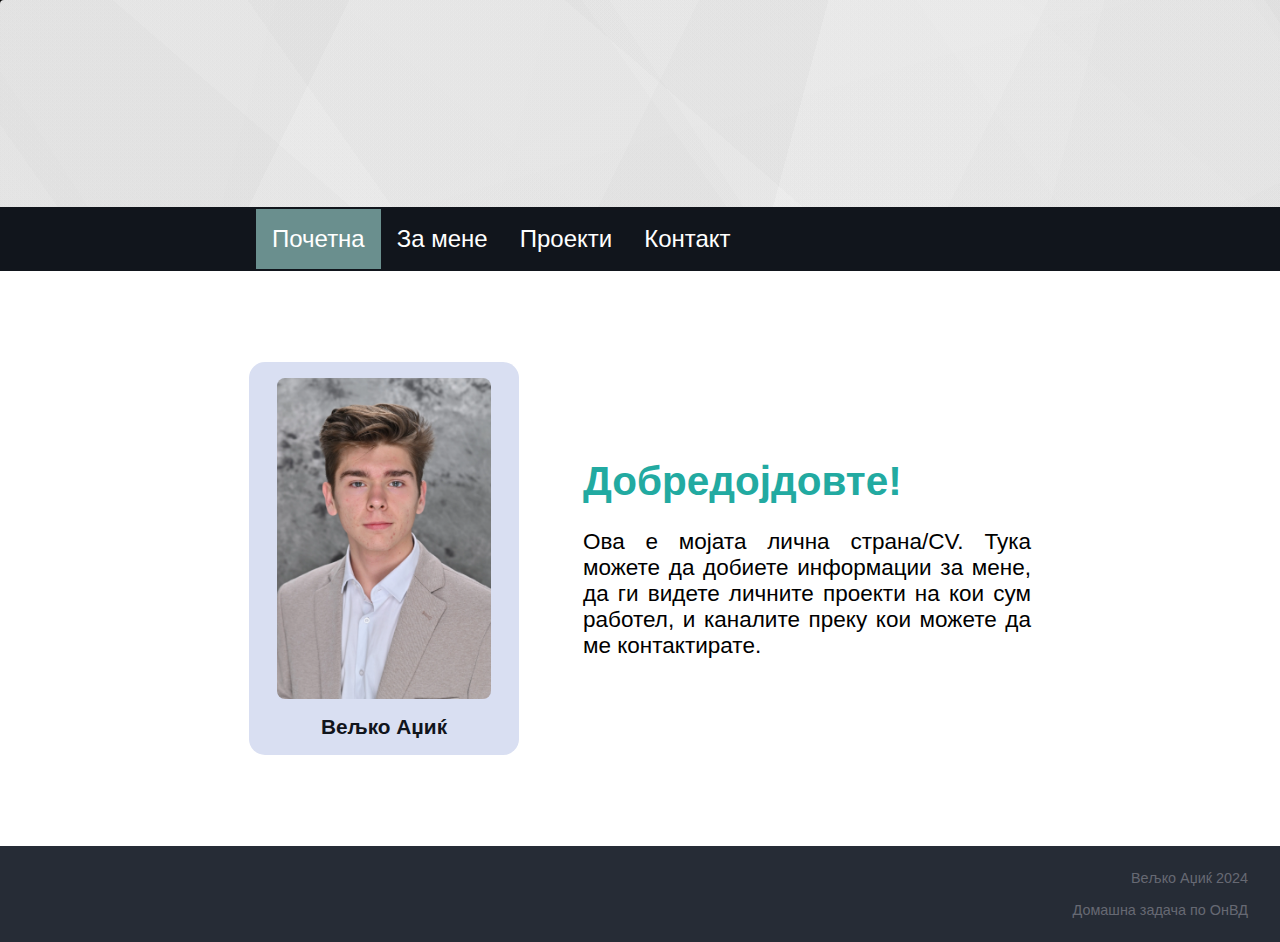
<file: index.html>
<!DOCTYPE html>
<html lang="mk">
<head>
    <meta charset="UTF-8">
    <meta name="viewport" content="width=device-width, initial-scale=1.0">
    <meta name="description" content="Лична страна на Вељко Аџиќ">
    <meta name="author" content="Вељко Аџиќ">
    <meta name="keywords" content="Veljko Adzic, Вељко Аџиќ">
    <title>Redirect</title>
</head>
<body>
    <script>
        window.location.replace("./main.html");
    </script>

    <!-- This is only for redirecting for github pages -->
</body>
</html>
</file>
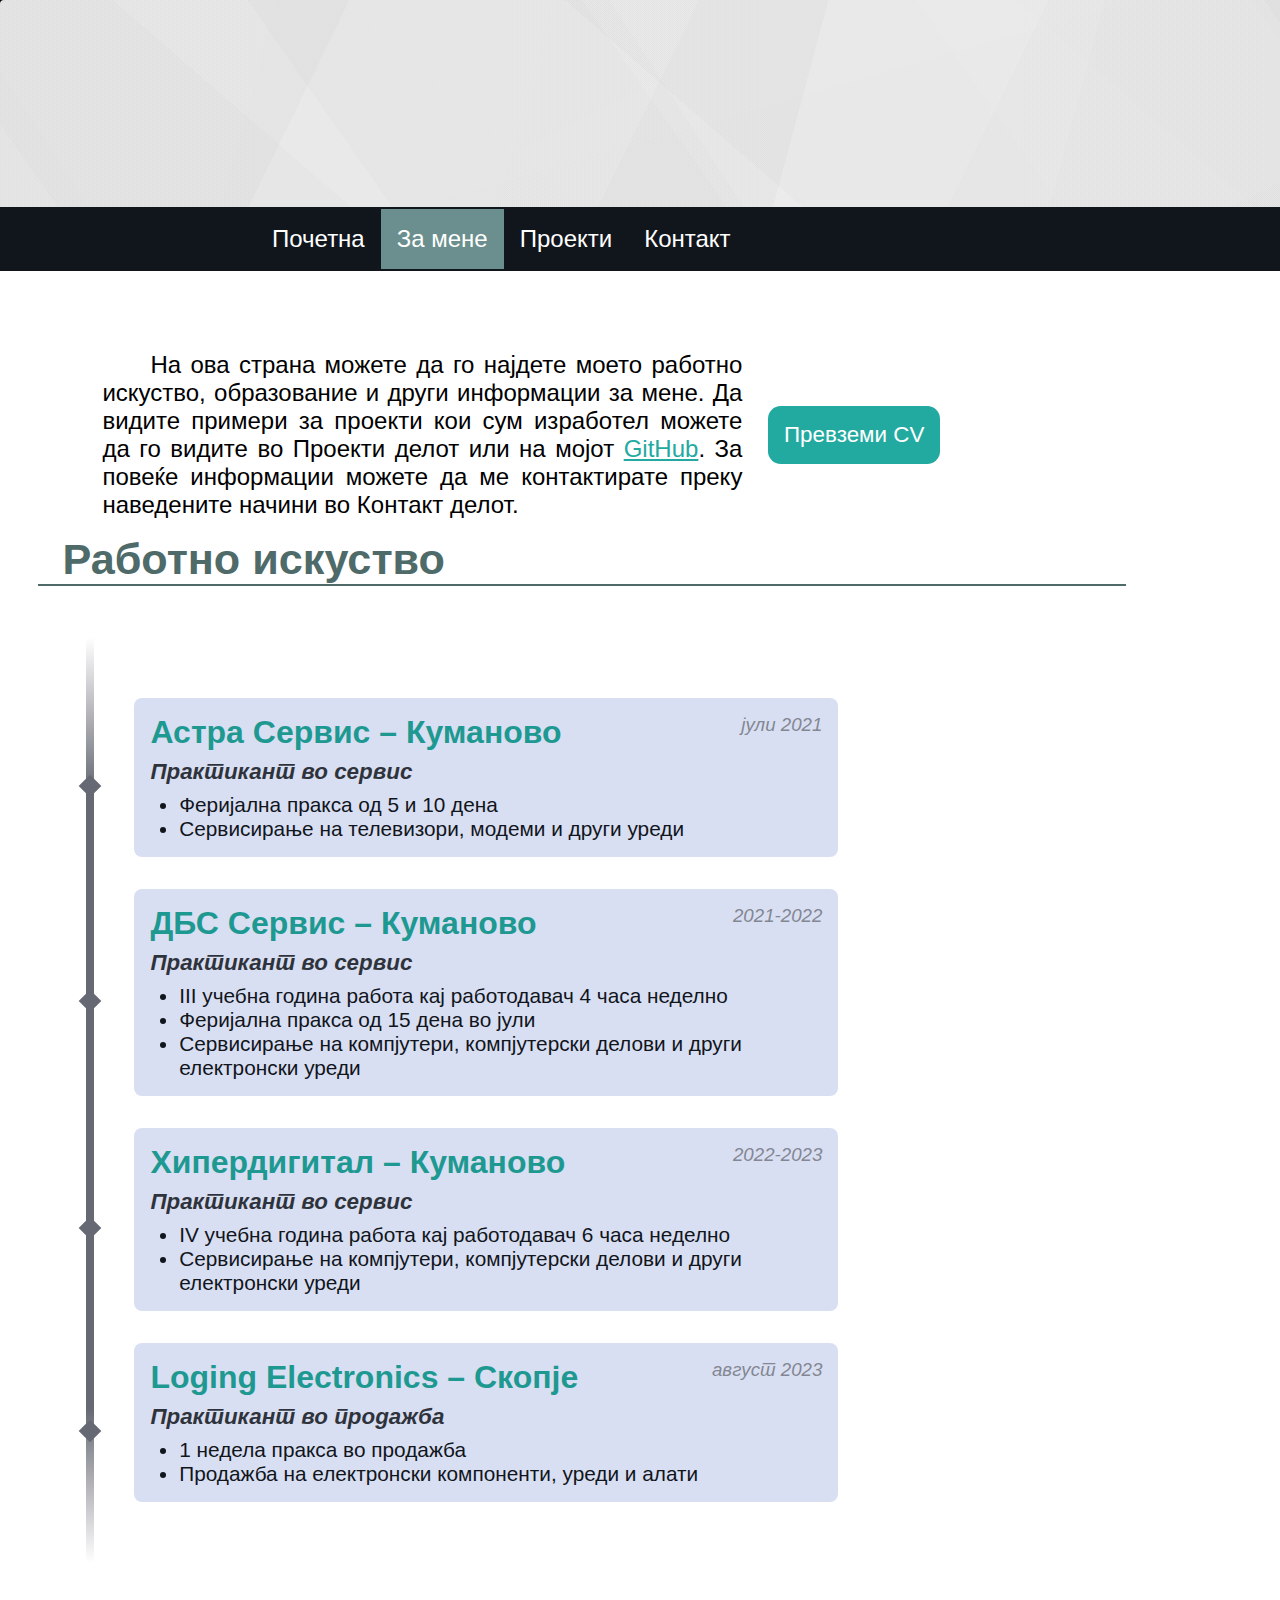
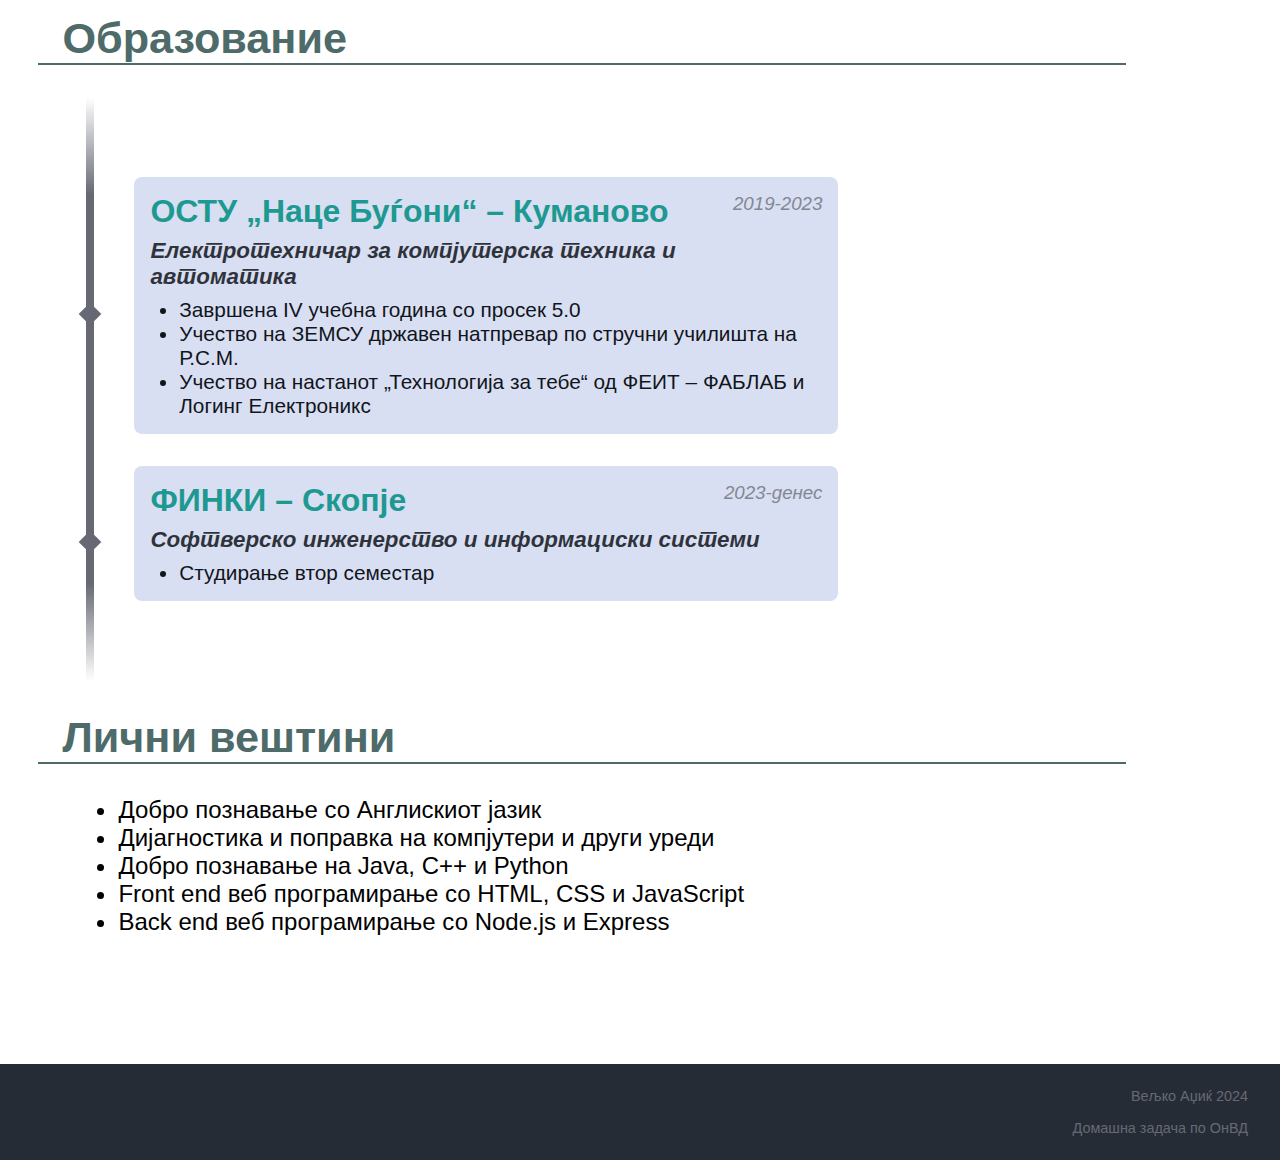
<file: about.html>
<!DOCTYPE html>
<html lang="mk">
<head>
    <meta charset="UTF-8">
    <meta name="viewport" content="width=device-width, initial-scale=1.0">
    <meta name="description" content="CV на Вељко Аџиќ">
    <meta name="author" content="Вељко Аџиќ">
    <meta name="keywords" content="Veljko Adzic, Вељко Аџиќ, CV">

    <title>За мене | Вељко Аџиќ</title>
    <link rel="shortcut icon" href="./img/icon/about.svg" type="image/x-icon">

    <script>const here = "ABOUT"; </script>
    <script src="./js/menu.js" defer></script>

    <link rel="stylesheet" href="https://fonts.googleapis.com/css2?family=Material+Symbols+Rounded:opsz,wght,FILL,GRAD@24,300,1,200" />

    <link rel="stylesheet" href="./css/global.css">
    <link rel="stylesheet" href="./css/about.css">
</head>
<body>
    <nav>
        <button type="button" id="nav-menu-btn" onclick="openSideNav()">
            <span class="material-symbols-rounded">menu</span>
        </button>

        <!-- auto generated my menu.js -->
    </nav>

    <!-- side menu when in mobile view -->
    <div class="menu-container">
        <aside class="side-nav">
            <!-- auto generated my menu.js -->
        </aside>

        <button type="button" class="close-btn" onclick="closeSideNav()">
            <span class="material-symbols-rounded">arrow_back_ios</span>
        </button>
    </div>

    <main>
        <article id="intro">
            <p>На ова страна можете да го најдете моето работно искуство, образование и други информации за мене. 
                Да видите примери за проекти кои сум изработел можете да го видите во Проекти делот или на мојот 
                <a href="https://github.com/veljkoAdzic" target="_blank" class="visible-link">GitHub</a>.
                За повеќе информации можете да ме контактирате преку наведените начини во Контакт делот. </p>

                <a href = "files/CV.pdf" download = "CV.pdf" target="_blank" class="download-btn">Превземи CV</a>
        </article>

        <article id="work-expirience">
            <h1>Работно искуство</h1>

            <section class="timeline">

                <div class="timeline-container">
                    <span>јули 2021</span>
                    <h2>Астра Сервис – Куманово</h2>
                    <h4>Практикант во сервис</h4>
                    <ul class="content">
                        <li>Феријална пракса од 5 и 10 дена</li>
                        <li>Сервисирање на телевизори, модеми и други уреди</li>
                    </ul>
                </div>

                <div class="timeline-container">
                    <span>2021-2022</span>
                    <h2>ДБС Сервис – Куманово</h2>
                    <h4>Практикант во сервис</h4>
                    <ul class="content">
                        <li>III учебна година работа кај работодавач 4 часа неделно</li>
                        <li>Феријална пракса од 15 дена во јули</li>
                        <li>Сервисирање на компјутери, компјутерски делови и други електронски уреди</li>
                    </ul>
                </div>

                <div class="timeline-container">
                    <span>2022-2023</span>
                    <h2>Хипердигитал – Куманово</h2>
                    <h4>Практикант во сервис</h4>
                    <ul class="content">
                        <li>IV учебна година работа кај работодавач 6 часа неделно</li>
                        <li>Сервисирање на компјутери, компјутерски делови и други електронски уреди</li>
                    </ul>
                </div>

                <div class="timeline-container">
                    <span>август 2023</span>
                    <h2>Loging Electronics – Скопје</h2>
                    <h4>Практикант во продажба</h4>
                    <ul class="content">
                        <li>1 недела пракса во продажба</li>
                        <li>Продажба на електронски компоненти, уреди и алати</li>
                    </ul>
                </div>
            </section>
        </article>

        <article id="education">
            <h1>Образование</h1>

            <section class="timeline">
                <div class="timeline-container">
                    <span>2019-2023</span>
                    <h2>ОСТУ „Наце Буѓони“ – Куманово</h2>
                    <h4>Електротехничар за компјутерска техника и автоматика</h4>
                    <ul class="content">
                        <li>Завршена IV учебна година со просек 5.0</li>
                        <li>Учество на ЗЕМСУ државен натпревар по стручни училишта на Р.С.М.</li>
                        <li>Учество на настанот „Технологија за тебе“ од ФЕИТ – ФАБЛАБ и Логинг Електроникс</li>
                    </ul>
                </div>

                <div class="timeline-container">
                    <span>2023-денес</span>
                    <h2>ФИНКИ – Скопје</h2>
                    <h4>Софтверско инженерство и информациски системи</h4>
                    <ul class="content">
                        <li>Студирање втор семестар</li>
                    </ul>
                </div>
            </section>
        </article>

        <article id="skills">
            <h1>Лични вештини</h1>

            <section class="container">
            <ul>
                <li>Добро познавање со Англискиот јазик</li>
                <li>Дијагностика и поправка на компјутери и други уреди</li>
                <li>Добро познавање на Java, C++ и Python</li>
                <li>Front end веб програмирање со HTML, CSS и JavaScript</li>
                <li>Back end веб програмирање со Node.js и Express</li>
            </ul>    
            </section>

        </article>
    </main>
    
    <footer>
        Вељко Аџиќ 2024<br>
        Домашна задача пo ОнВД 
    </footer>
</body>
</html>
</file>
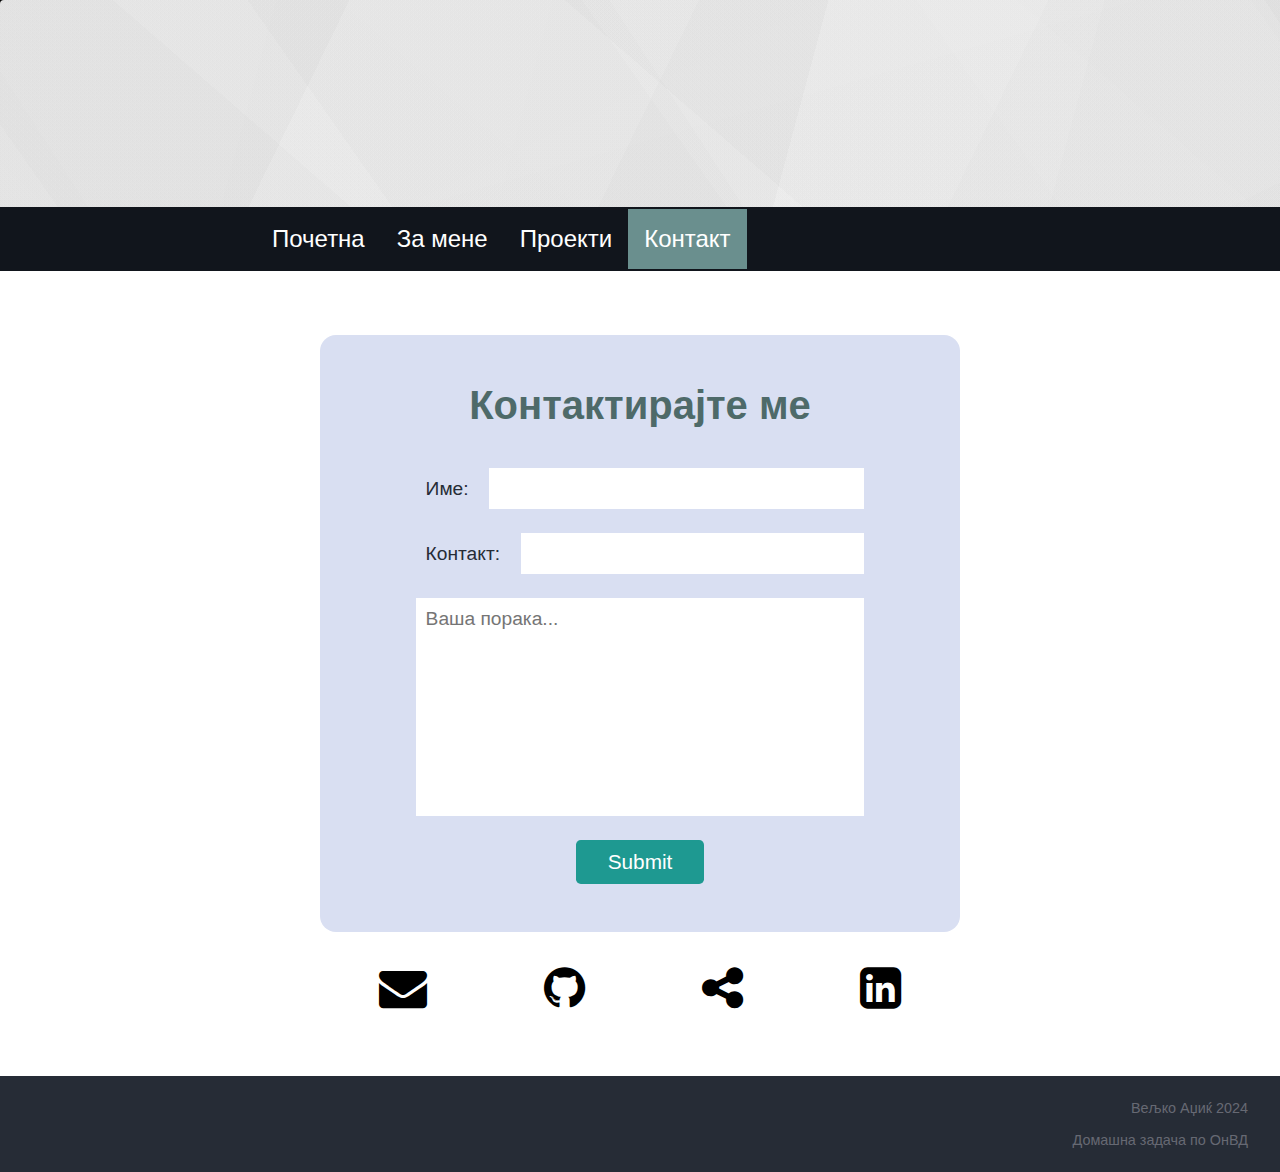
<file: contact.html>
<!DOCTYPE html>
<html lang="mk">
<head>
    <meta charset="UTF-8">
    <meta name="viewport" content="width=device-width, initial-scale=1.0">
    <title>Контакт | Вељко Аџиќ</title>
    <link rel="shortcut icon" href="./img/icon/contact.svg" type="image/x-icon">

    <script>const here = "CONTACT"; </script>
    <script src="./js/menu.js" defer></script>
    <script src="./js/contact.js" defer></script>

    <link rel="stylesheet" href="https://fonts.googleapis.com/css2?family=Material+Symbols+Rounded:opsz,wght,FILL,GRAD@24,300,1,200" />
    <link rel="stylesheet" href="https://cdnjs.cloudflare.com/ajax/libs/font-awesome/4.7.0/css/font-awesome.min.css">

    <link rel="stylesheet" href="./css/global.css">
    <link rel="stylesheet" href="./css/contact.css">
</head>
<body>
    <nav>
        <button type="button" id="nav-menu-btn" onclick="openSideNav()">
            <span class="material-symbols-rounded">menu</span>
        </button>

        <!-- auto generated my menu.js -->
    </nav>

    <!-- side menu when in mobile view -->
    <div class="menu-container">
        <aside class="side-nav">
            <!-- auto generated my menu.js -->
        </aside>

        <button type="button" class="close-btn" onclick="closeSideNav()">
            <span class="material-symbols-rounded">arrow_back_ios</span>
        </button>
    </div>

    <main>

        <form>
            <h2>Контактирајте ме</h2>
            
            <fieldset>
            <label for="name">Име:</label>
            <input type="text" name="name" id="name" autocomplete="off" required>
            </fieldset>

            <fieldset>
            <label for="contact">Контакт:</label>
            <input type="text" name="contact" id="contact" autocomplete="off" required>
            </fieldset>

            <textarea name="note" placeholder="Ваша порака..." autocomplete="off" required rows="9"></textarea>

            <input type="submit">
        </form>

        <article id="contact-info">
                <a href="mailto:veljko.adzic.004@gmail.com" class="fa fa-3x fa-envelope" aria-hidden="true"></a>
            
                <a href="https://github.com/veljkoAdzic" target="_blank" class="fa fa-3x fa-github" aria-hidden="true"></a>
            
                <a onclick="copyLink()" href="javascript:void(0)" class="fa fa-3x fa-share-alt" aria-hidden="true"></a>
            
                <a href="https://www.linkedin.com/" target="_blank" class="fa fa-3x fa-linkedin-square" aria-hidden="true"></a>
        </article>
    </main>
    
    <footer>
        Вељко Аџиќ 2024<br>
        Домашна задача пo ОнВД 
    </footer>
</body>
</html>
</file>
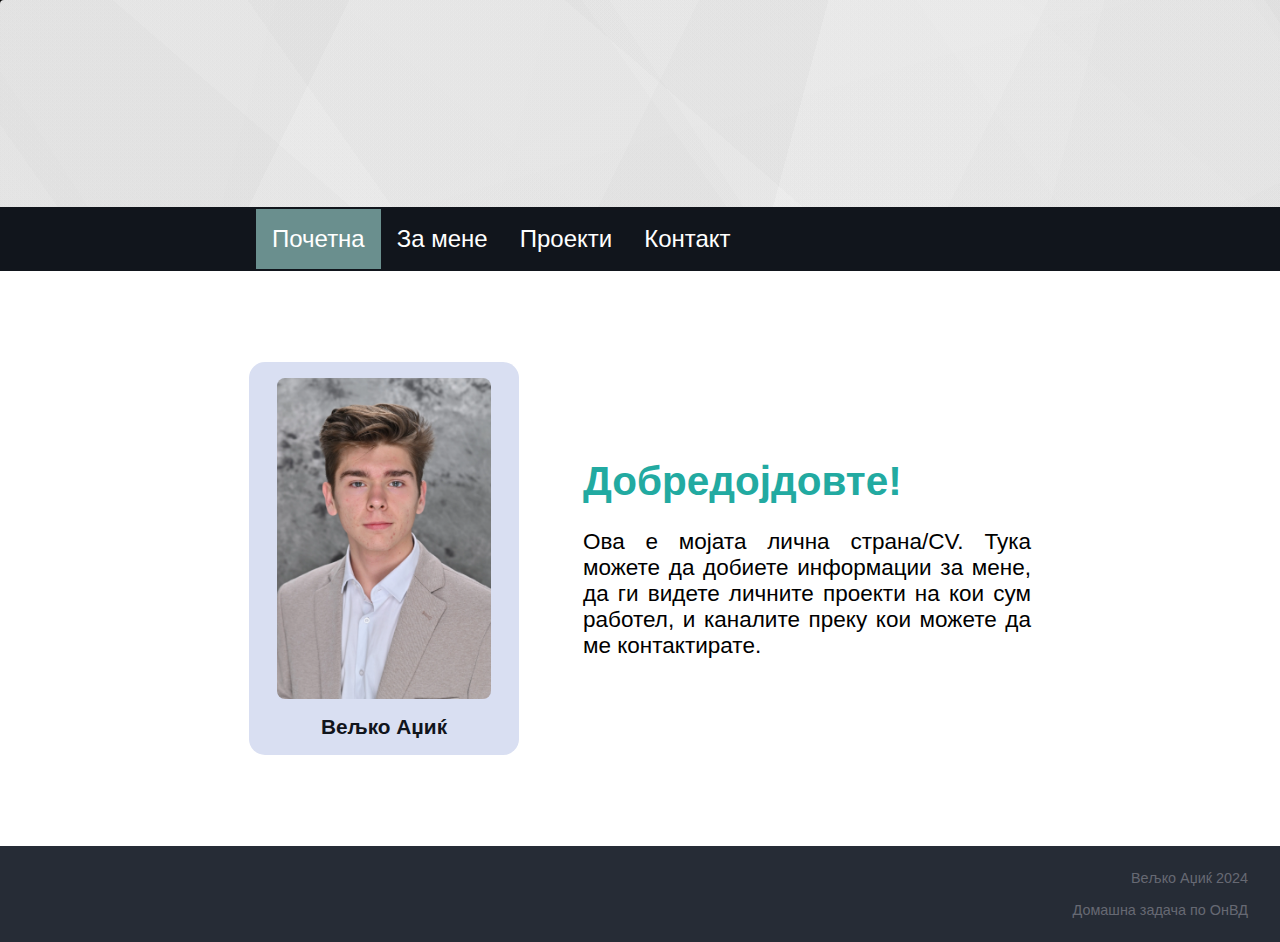
<file: main.html>
<!DOCTYPE html>
<html lang="mk">
<head>
    <meta charset="UTF-8">
    <meta name="viewport" content="width=device-width, initial-scale=1.0">
    <meta name="description" content="Почетна страна на Вељко Аџиќ">
    <meta name="author" content="Вељко Аџиќ">
    <meta name="keywords" content="Veljko Adzic, Вељко Аџиќ, CV, site, страница">

    <title>Почетна | Вељко Аџиќ</title>
    <link rel="shortcut icon" href="./img/icon/home.svg" type="image/x-icon">

    <script>const here = "HOME"; </script>
    <script src="./js/menu.js" defer></script>

    <link rel="stylesheet" href="https://fonts.googleapis.com/css2?family=Material+Symbols+Rounded:opsz,wght,FILL,GRAD@24,300,1,200" />
    
    <link rel="stylesheet" href="css/global.css">
    <link rel="stylesheet" href="css/home.css">
</head>
<body>

    <nav>
        <button type="button" id="nav-menu-btn" onclick="openSideNav()">
            <span class="material-symbols-rounded">menu</span>
        </button>

        <!-- auto generated my menu.js -->
    </nav>

    <!-- side menu when in mobile view -->
    <div class="menu-container">
        <aside class="side-nav">
            <!-- auto generated my menu.js -->
        </aside>

        <button type="button" class="close-btn" onclick="closeSideNav()">
            <span class="material-symbols-rounded">arrow_back_ios</span>
        </button>
    </div>

    <main>
        <div class="img-card">
            <img src="./img/GOC_4813.webp" alt="A picture of me!">
            <figcaption> Вељко Аџиќ</figcaption>
        </div>

        <article class="text">
            <h1>Добредојдовте!</h1>
            <p>Ова е мојата лична страна/CV. Тука можете да добиете информации за мене, да ги видете личните 
                проекти на кои сум работел, и каналите преку кои можете да ме контактирате.</p>
        </article>
    </main>
    
    <footer>
        Вељко Аџиќ 2024<br>
        Домашна задача пo ОнВД 
    </footer>
</body>
</html>
</file>
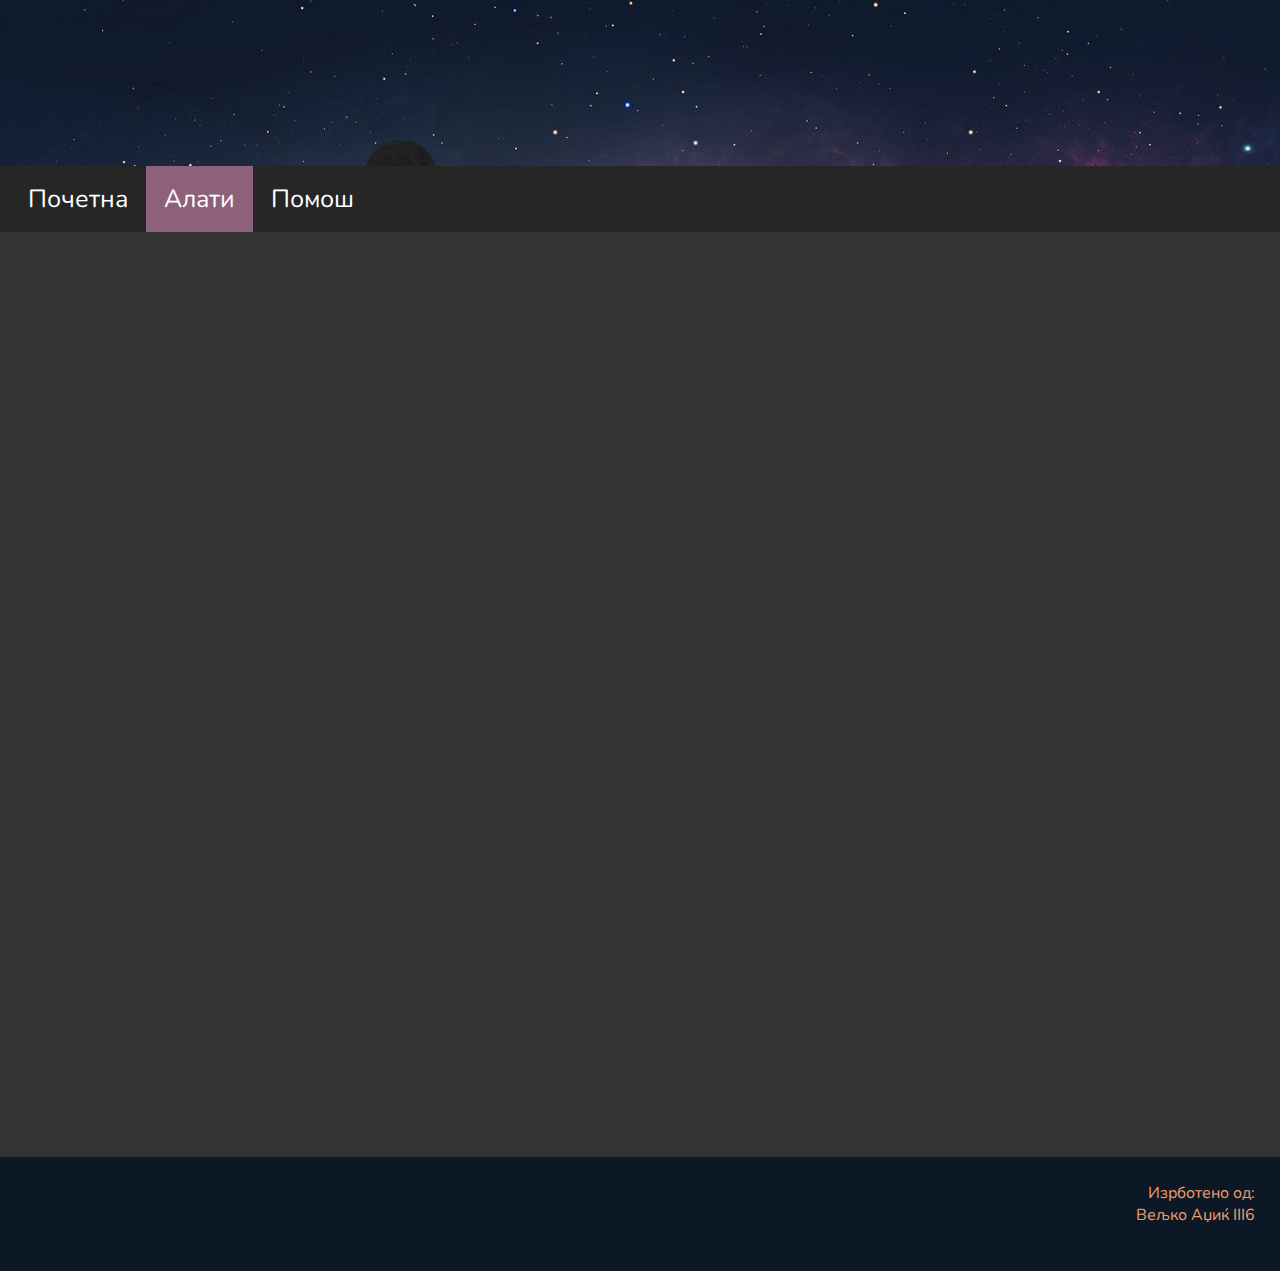
<file: files/projects/js-school-project/clock.html>
<html>
<head>
<title>Часовник анимација</title>
<link rel="icon" href="img/icon.png">
<link href='https://fonts.googleapis.com/css?family=Nunito' rel='stylesheet'>
<link rel="stylesheet" href="css/tools/clock.css">
</head>

<body background="img/background.jpg">
<div id="main" align="center">
<ul>
	<li style="margin-left:10px"><a href="main.html">Почетна</a></li>
	<li><a href="tools.html" class="here">Алати</a></li>
	<li><a href="help.html">Помош</a></li>
</ul>

<br><br>
<canvas id="canvas" width="600" height="600"></canvas>
<script src="js/clock.js"></script>

<br>
<font style="font-size:25px;">
<p id="display"></p>
</font>
</div>
<footer>Изрботено од:<br>Вељко Аџиќ III6</footer>
</body>
</html>
</file>
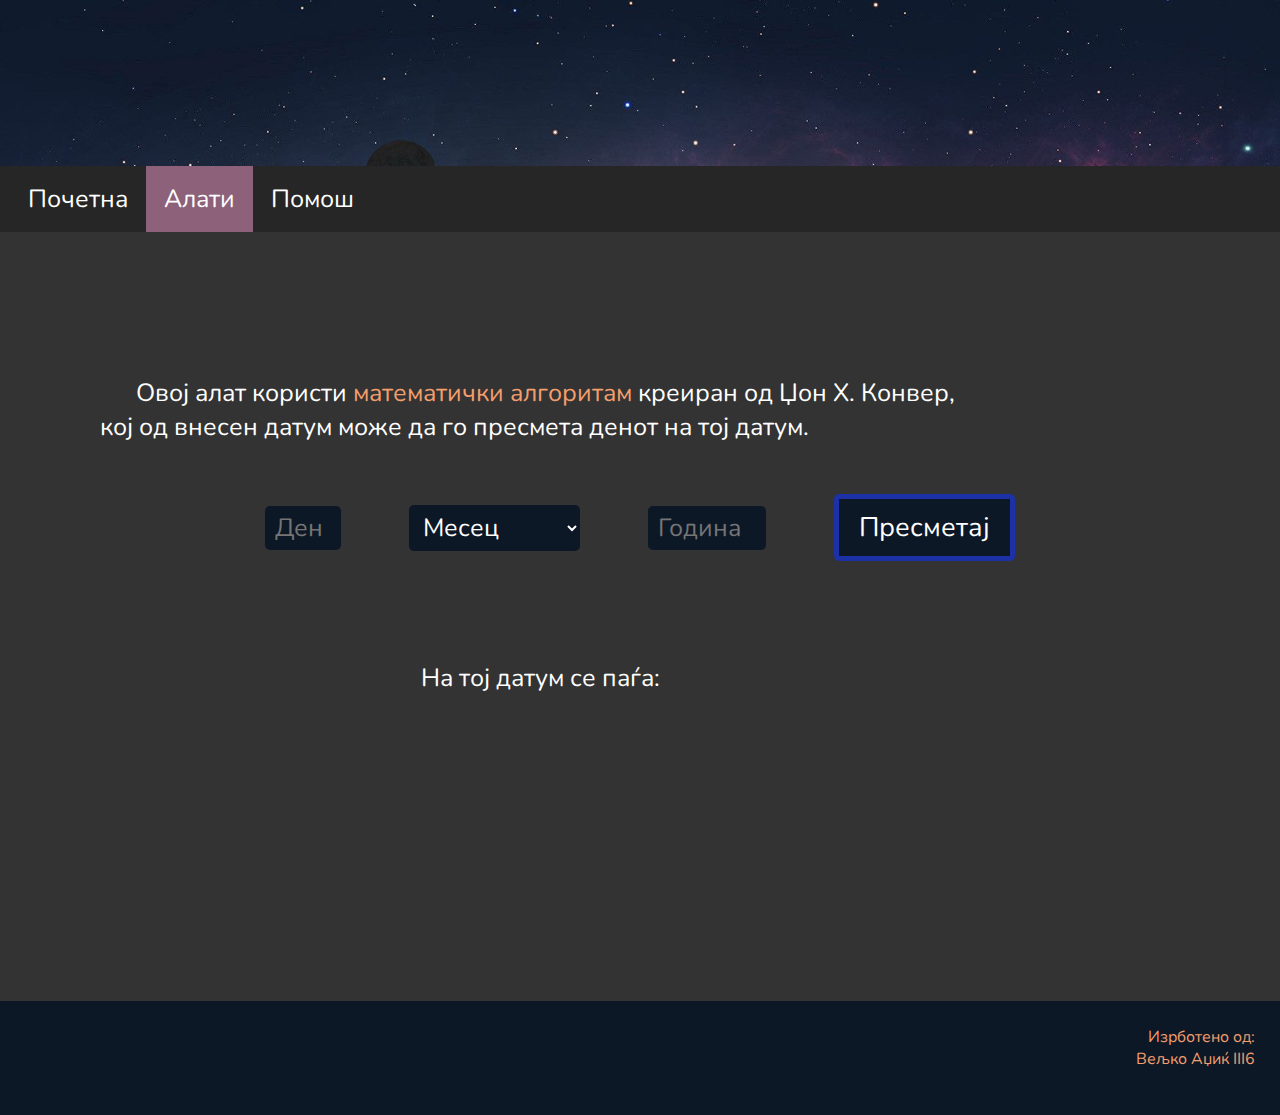
<file: files/projects/js-school-project/dateToDay.html>
<html>
<head>
<title>Ден на датум</title>
<link rel="icon" href="img/icon.png">
<link href='https://fonts.googleapis.com/css?family=Nunito' rel='stylesheet'>
<link rel="stylesheet" href="css/tools/dateToDay.css">
</head>

<body background="img/background.jpg">
<div id="main" align="center">
<ul>
	<li style="margin-left:10px"><a href="main.html">Почетна</a></li>
	<li><a href="tools.html" class="here">Алати</a></li>
	<li><a href="help.html">Помош</a></li>
</ul>

<br><br>
<p align="left">
&nbsp;&nbsp;&nbsp;&nbsp;&nbsp;&nbsp;Овој алат користи 
<a href="https://en.wikipedia.org/wiki/Doomsday_rule">математички алгоритам</a> 
креиран од Џон Х. Конвер, кој од внесен датум може да го пресмета денот на тој датум.
</p>

<form name="INPUT">
<input type="text" maxlength="2" size="2" name="day" placeholder="Ден">

<select name="month">
    	<option value="null">Месец</option>
    	<option value="1">Јануари</option>
    	<option value="2">Февруари</option>
	<option value="3">Март</option>
	<option value="4">Април</option>
	<option value="5">Мај</option>
	<option value="6">Јуни</option>
	<option value="7">Јули</option>
	<option value="8">Август</option>
	<option value="9">Септември</option>
	<option value="10">Октомври</option>
	<option value="11">Ноември</option>
	<option value="12">Декември</option>
</select>

<input type="text" maxlength="6" size="5" name="year"  placeholder="Година">

<button type="button" onclick="Calculate()">Пресметај</button>
</form>

<p id="res">На тој датум се паѓа: <b></b></p>

<script src="js/dateToDay.js"></script>
</div>
<footer>Изрботено од:<br>Вељко Аџиќ III6</footer>
</body>
</html>
</file>
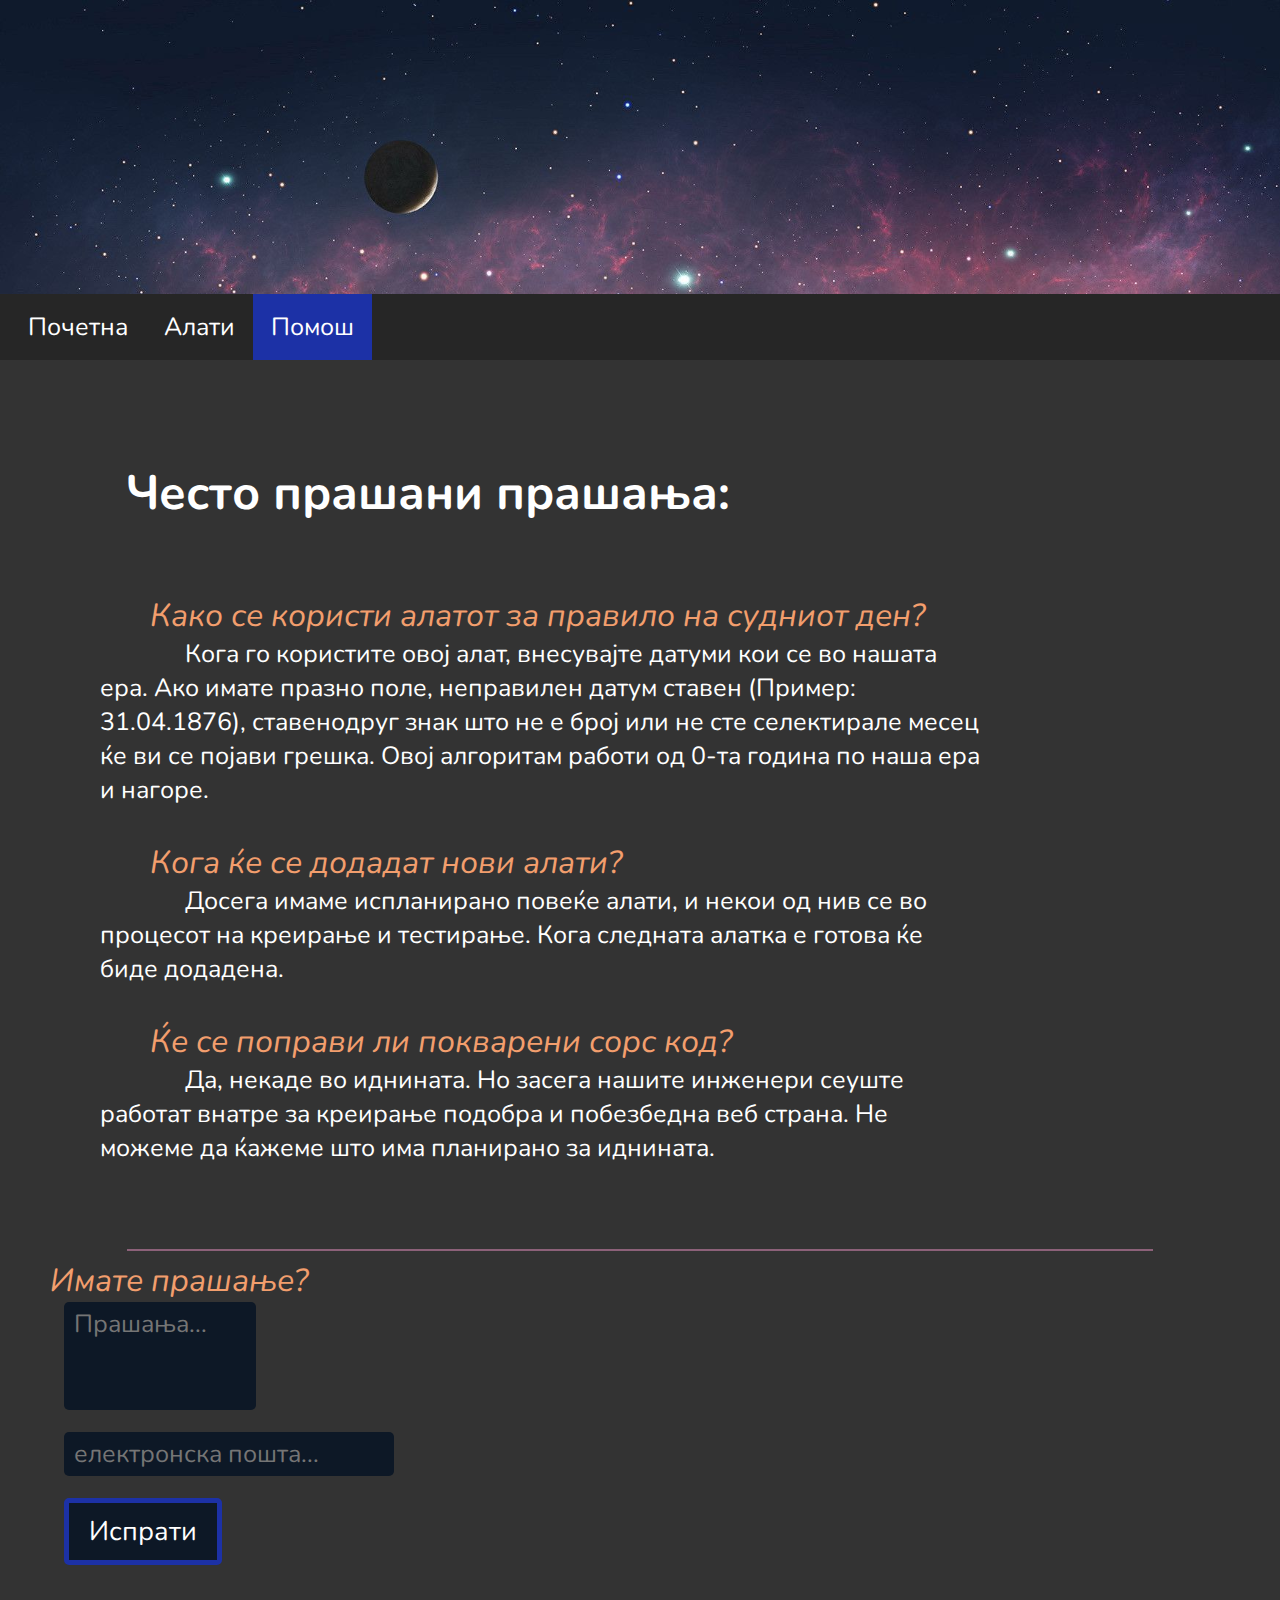
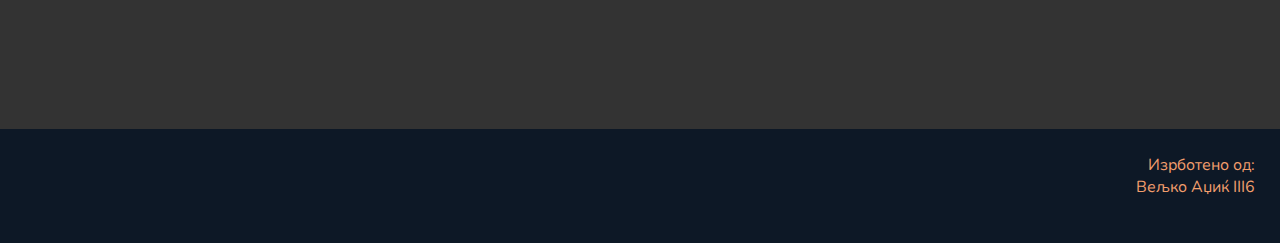
<file: files/projects/js-school-project/help.html>
<html>
<head>
<title>Почетна страна</title>
<link rel="icon" href="img/icon.png">
<link href='https://fonts.googleapis.com/css?family=Nunito' rel='stylesheet'>
<link rel="stylesheet" href="css/help.css">
</head>

<body background="img/background.jpg">
<div id="main">
<ul>
	<li style="margin-left:10px"><a href="main.html">Почетна</a></li>
	<li><a href="tools.html">Алати</a></li>
	<li><a href="help.html" class="here">Помош</a></li>
</ul>

<p>
<font size="30px"><b>&nbsp;&nbsp;Често прашани прашања:</b></font><br><br><br>

<span id="q">Како се користи алатот за правило на судниот ден?</span><br>
<span id="a">Кога го користите овој алат, внесувајте датуми кои се во нашата ера. 
Ако имате празно поле, неправилен датум ставен (Пример: 31.04.1876), ставенодруг 
знак што не е број или не сте селектирале месец ќе ви се појави грешка. Овој 
алгоритам работи од 0-та година по наша ера и нагоре.</span><br><br>

<span id="q">Кога ќе се додадат нови алати?</span><br>
<span id="a">Досега имаме испланирано повеќе алати, и некои од нив се во процесот 
на креирање и тестирање. Кога следната алатка е готова ќе биде додадена.</span><br><br>

<span id="q">Ќе се поправи ли покварени сорс код?</span><br>
<span id="a">Да, некаде во иднината. Но засега нашите инженери сеуште работат внатре за 
креирање подобра и побезбедна веб страна. Не можеме да ќажеме што има планирано за иднината.</span><br><br>

<hr color="#8C6179" width="80%">

<span id="q">Имате прашање?</span><br>

<form name="F1">
<textarea name="pras" placeholder="Прашања..."></textarea><br><br>
<input type="text" name="mail" autocompete="off" placeholder="електронска пошта..."><br><br>

<input type="submit" value="Испрати" id="sub" onclick="Test()">
</form>


<!template>
<!-- span id="q">Ќе се поправи ли покварени?</span><br>
<span id="a">odgovor odgovor odgovor odgoovr odgovor</span><br><br -->
</p>

</div>
<footer>Изрботено од:<br>Вељко Аџиќ III6</footer>

<script src="js/help.js"></script>
</body>
</html>
</file>
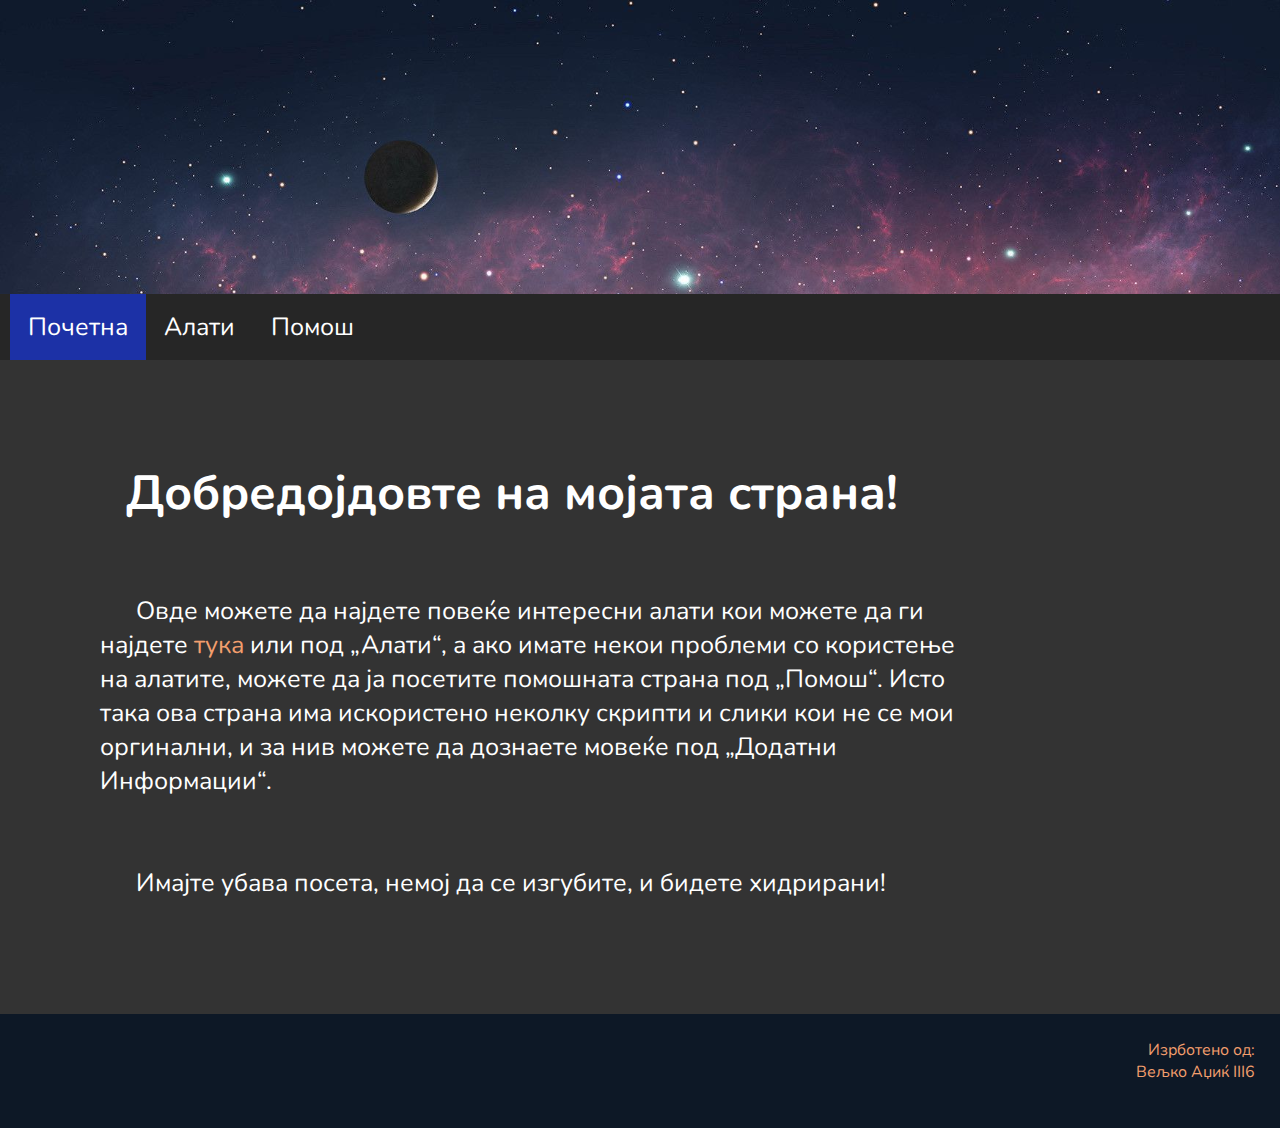
<file: files/projects/js-school-project/main.html>
<html>
<head>
<title>Почетна страна</title>
<link rel="icon" href="img/icon.png">
<link href='https://fonts.googleapis.com/css?family=Nunito' rel='stylesheet'>
<link rel="stylesheet" href="css/help.css">
</head>

<body background="img/background.jpg">
<div id="main">
<ul>
	<li style="margin-left:10px"><a href="main.html" class="here">Почетна</a></li>
	<li><a href="tools.html">Алати</a></li>
	<li><a href="help.html">Помош</a></li>
</ul>

<p>
<font size="30px"><b>&nbsp;&nbsp;Добредојдовте на мојата страна!</b></font><br><br><br>

&nbsp;&nbsp;&nbsp;&nbsp;&nbsp;&nbsp;Овде можете да најдете повеќе интересни алати кои можете да ги најдете 
<a href="tools.html">тука</a> или под „Алати“, а ако имате некои проблеми со користење на алатите, можете 
да ја посетите помошната страна под „Помош“. Исто така ова страна има искористено неколку скрипти и слики 
кои не се мои оргинални, и за нив можете да дознаете мовеќе под „Додатни Информации“.<br><br><br>

&nbsp;&nbsp;&nbsp;&nbsp;&nbsp;&nbsp;Имајте убава посета, немој да се изгубите, и бидете хидрирани!
</p>

</div>
<footer>Изрботено од:<br>Вељко Аџиќ III6</footer>
</body>
</html>
</file>
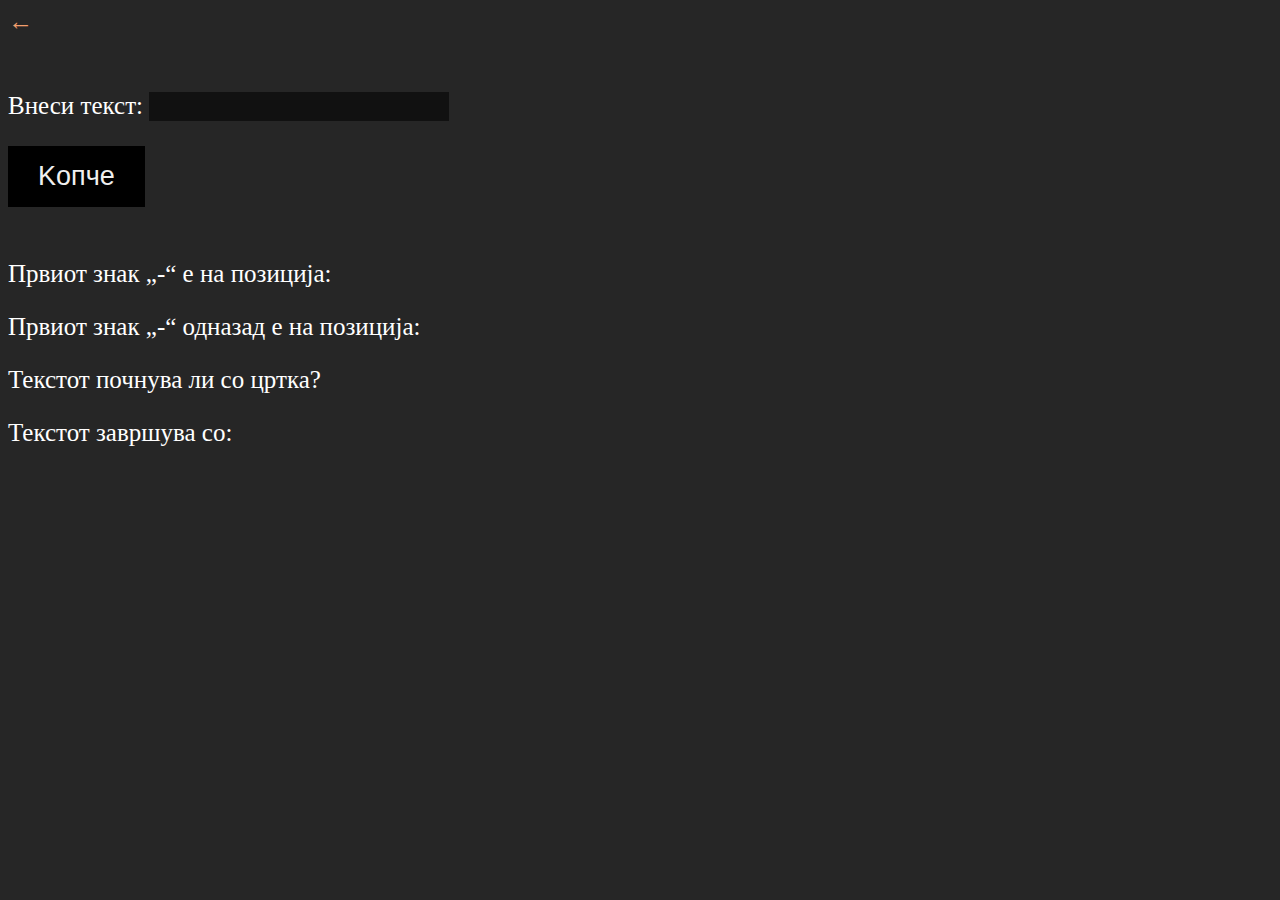
<file: files/projects/js-school-project/test.html>
<html>
<head>
<title>[REDACTED]-test-034.html</title>
<link rel="icon" href="img/icon.png">
<link rel="stylesheet" href="css/test.css">
<script src="js/test.js"></script>
</head>

<body>
<a href="main.html">←</a><br><br><br>

<form name="F6">
Внеси текст: <input type="text" name="in" autocomplete="off">
</form>

<button type="button" onclick="Funkcija()">Kопче</button>

<br><br>

<p>Првиот знак „<span id="N1">-</span>“ е на позиција: <span id="r1"></span></p>
<p>Првиот знак „<span id="N2">-</span>“ одназад е на позиција: <span id="r2"></span></p>

<p id="p1">Текстот почнува ли со цртка? </p>

<p id="p2">Текстот завршува со: </p>



</body>
</html>
</file>
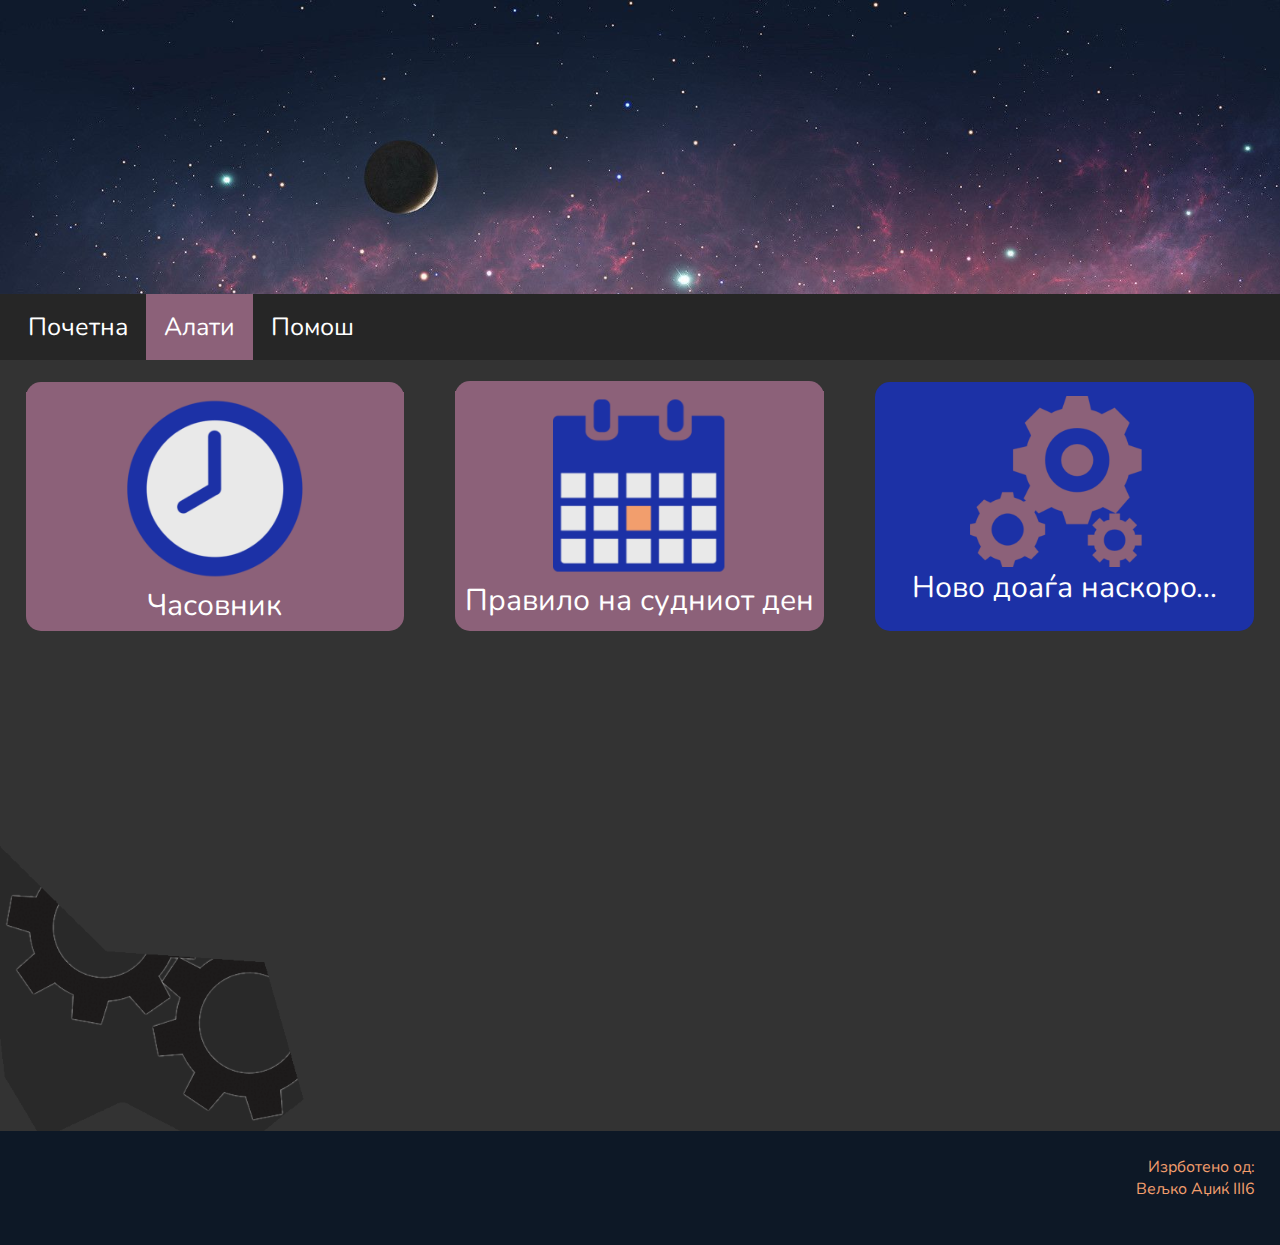
<file: files/projects/js-school-project/tools.html>
<html>
<head>
<title>Aлати</title>
<link rel="icon" href="img/icon.png">
<link href='https://fonts.googleapis.com/css?family=Nunito' rel='stylesheet'>
<link rel="stylesheet" href="css/tools.css">
</head>

<body background="img/background.jpg" onload="window.alert('ВНИМАНИЕ! Ова страна е сеуште под конструкција и има отворен сорс, ве молиме бидете внимателни.');">
<div id="main">
<ul>
	<li style="margin-left:10px"><a href="main.html">Почетна</a></li>
	<li><a href="tools.html" class="here">Алати</a></li>
	<li><a href="help.html">Помош</a></li>
</ul>

<div id="cont" align="center" valign="middle">

<div id="item">
<img src="img/clock.png"><br>
<a href="clock.html" id="ilink">Часовник</a>
</div>

<div id="item">
<img src="img/calendar.png"><br>
<a href="dateToDay.html" id="ilink">Правило на судниот ден</a>
</div>

<div id="item" class="soon">
<img src="img/gear.png"><br>
Ново доаѓа наскоро...
</div>

</div>

<div id="broken" onmouseover="window.alert('Ве молиме не се доблизувајте до сорсот!')">
<a href="test.html"><img src="img/gears.gif" width="355.5px" height="310.5px"></a>
</div>



<footer>Изрботено од:<br>Вељко Аџиќ III6</footer>
</body>
</html>
</file>
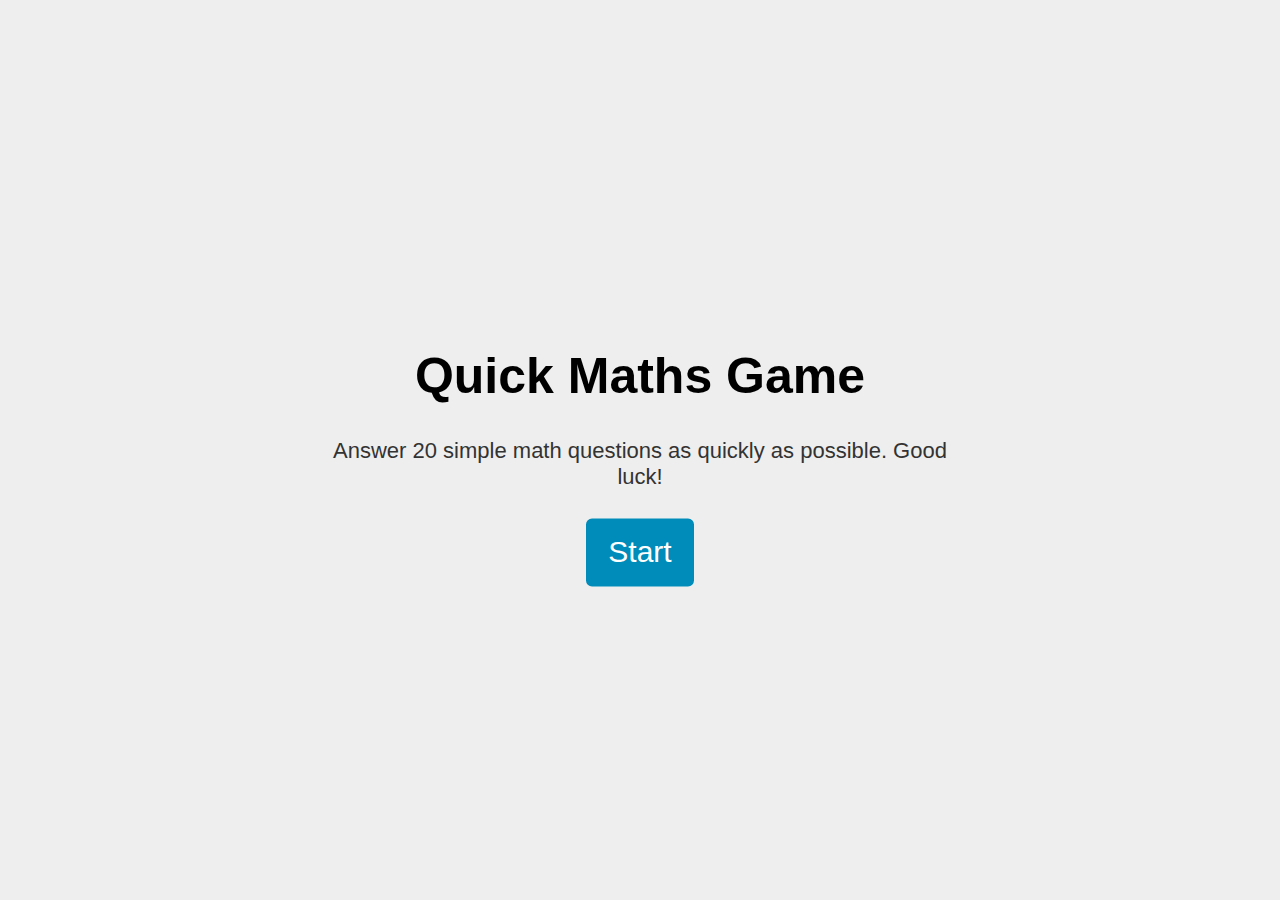
<file: files/projects/math-game/main.html>
<html>
<head>
<title>Math Game</title>
<link rel="icon" href="icon.svg">
<link rel="stylesheet" href="style.css">
<script src="code.js"></script>
<meta name="viewport" content="width=device-width, initial-scale=1">
</head>

<body align="center" bgcolor="#EEE" onload="NP()">
<div id="startScreen">
	<h1 id="title">Quick Maths Game</h1>
	<p id="description">Answer 20 simple math questions as quickly as possible. Good luck!</p>
	<button type="button" onclick="Start()" id="StartBtn">Start</button>
</div>

<div id="test">
<h1 id="dis">-- --</h1>
<form name="quiz">
<input type="text" name="ans" id="in" autocomplete="off"><br>
<button type="button" onclick="NP()" id="btn">Next Problem</button>
</form>

<p id="timer">00:00</p>
<p id="counter">--/--</p>
</div>

<div id="res">
<h1 id="scoreDis">Your score is : --/--</h1>
<h3 id="timeDis">Your time is : --:--</h3>

<button type="button" onclick="location.reload();">Try Again</button>

<table id="tab">
<tr>
	<th>Question</th>
	<th>Result</th>
	<th>Your Answer</th>
</tr>

</table>
</div>
</body>
</html>
</file>
<file: css/global.css>
/*
 white   greyn   minty   grey    black
#D8DEF2 #6A8F8E #22AAA1 #262C36 #11151C
*/

:root {
    --white-100: #d9dff2;
    --white-200: #BCC1D3;
    --white-300: #9FA4B3;
    --white-400: #838793;
    --white-500: #666973;

    --gray-green-100: #6A8F8E;
    --gray-green-200: #5F8180;
    --gray-green-300: #4E6A69;

    --mint-100: #22AAA1;
    --mint-200: #1E9991;
    --mint-300: #1b8881;

    --gray-100: #262c36;
    --gray-200: #222730;
    --gray-300: #191D24;
    --gray-400: #111318;

    --black-100: #11151c;
    --black-200: #080A0D;

    --transparent-black: #11151cd9;
}

* {
    margin: 0;
    padding: 0;
    box-sizing: border-box;
    transition-duration: 0.3s;
    
    font-family: Arial, Helvetica, sans-serif;
    font-size: 1em;
}

body {
    background-image: url("../img/background.png");
    display: flex;
    flex-direction: column;
    flex-wrap: nowrap;
    justify-content: center;
}

a {
    text-decoration: none;
    color:inherit;
}

a.visible-link {
    text-decoration: underline;
    color: var(--mint-100);
}

a.visible-link:focus {
    color: #AA222B !important;
    outline: none;
}

a.visible-link:visited {
    color: var(--gray-green-100);
}

a.visible-link:active {
    color: #AA222B;
}

.material-symbols-rounded {
    font-size: inherit;
    font-weight: inherit;
    line-height: inherit;
    vertical-align: bottom;
}


/* navigation */
nav {
    --nav-min-height: 4rem;
    display: flex;
    flex-direction: row;
    flex-wrap: nowrap;
    justify-content: flex-start;
    align-items: center;
    column-gap: 15%;

    width: 100%;
    min-height: var(--nav-min-height);

    background-color: var(--black-100);
    color:white;

    font-size: 1.5rem;

    margin-top: 23vh;
    padding-left: 20vw;
}

nav #nav-menu-btn { /* by default is hidden */
    display: none;

    width: var(--nav-min-height);
    height: var(--nav-min-height);
}

nav ul {
    list-style-type: none;
    color: inherit;
}

nav ul li {
    display: inline-block;
    height: 100%;
    vertical-align: middle;
}


nav ul li a {
    display: inline-block;
    padding: 1rem;
    height: 100%;
    
}

a#here {
    background-color: var(--gray-green-100);
}

nav ul li a:not(#here):hover,
nav ul li a:not(#here):focus {
    outline: none;
    background-color: var(--mint-100);
}

nav #settings-btn {
    display: block;
    height: var(--nav-min-height);
    width: var(--nav-min-height);
}

nav button {
    vertical-align: middle;
    font-size: 3rem;
    border: 0.2rem solid var(--black-100);
    border-style: solid;
    background-color: transparent;
    color: var(--white-100);
}

nav button:hover,
nav button:focus {
    outline: none;
    cursor: pointer;
    color: white;
    font-size: 3.2rem;

    background-color: var(--gray-100);
}

.menu-container {
    display: none; /* default value */

    background-color: var(--transparent-black);

    position: fixed;
    left: 0;
    right: 0;
    top: 0;
    bottom: 0;

    z-index: 100;
}

.menu-container aside.side-nav {
    background-color: var(--gray-100);
    color: white;
    width: 60%;
    height: 100%;

    padding-top: 3rem;

    display: inline-block;
}

.menu-container aside.side-nav.opening {
    animation-name: openMenu;
    animation-duration: 0.3s;
    animation-iteration-count: 1;
}

.menu-container aside.side-nav.closing {
    animation-name: closeMenu;
    animation-duration: 0.3s;
    animation-iteration-count: 1;
}

@keyframes openMenu {
    0% {width: 0;}
    1% {width: 0;}
    100% {width: 60%;}
}

@keyframes closeMenu {
    from {width: 60%;}
    to {width: 0;}
}

.menu-container.fade-in {
    animation-name: fade-in-menu;
    animation-duration: 0.3s;
    animation-iteration-count: 1;
}

.menu-container.fade-out {
    animation-name: fade-out-menu;
    animation-duration: 0.3s;
    animation-iteration-count: 1;
}


@keyframes fade-in-menu {
    0% { background-color: transparent; }
    100% { background-color: var(--transparent-black); }
}

@keyframes fade-out-menu {
    0% { background-color: var(--transparent-black); }
    100% { background-color: transparent; }
}

.menu-container .close-btn {
    font-size: 3rem;
    color: var(--white-500);
    font-weight: bolder;

    background-color: transparent;
    border: none;

    position: absolute;
    top: 3rem;
    padding-left: 1rem;
}

.menu-container .side-nav ul {
    display: block;
    width: 100%;
    list-style-type: none;

    overflow-y: hidden;
}

.menu-container .side-nav ul li a {
    display: inline-block;
    width: 100%;
    font-size: 2rem;
    padding: 0.5rem 1rem;

    text-wrap: nowrap;
    overflow: hidden;
}


.menu-container .side-nav ul li a:not(#here):hover,
.menu-container .side-nav ul li a:not(#here):focus {
    outline: none;
    background-color: var(--mint-100);
}
/* ~ */

/* main */
main {
    font-size: 1rem;

    background-color: white;

    min-height: calc(100vh - 20vh - 9vh - 4rem);

    padding: 4rem 0;
}
/* ~ */

/* footer */
footer {
    background-color: var(--gray-100);
    color: var(--white-500);
    min-height: 9vh;

    padding: 1rem 2rem;
    line-height: 2rem;

    text-align: right;
    font-size: 0.9rem;
}
/* ~ */

/* scrollbar */
::-webkit-scrollbar {
    width: 5px;
}

::-webkit-scrollbar-track {
    background: var(--gray-300); 
}

::-webkit-scrollbar-thumb {
    background: var(--mint-100);
    border-radius: 1px;
}

::-webkit-scrollbar-thumb:hover {
    background: var(--mint-200);
}
/* ~ */

/* text selection */
::selection {
    background-color: var(--mint-100);
    color: white;
}

::-moz-selection { /* for firefox */
    background-color: var(--mint-100);
    color: white;
}
/* ~ */

/* for mobile */
@media screen and (max-width: 750px) {
    nav{
        padding-left: 10vw;
    }

    nav #nav-menu-btn { 
        display: initial;
    }

    nav ul {
        display: none;
    }

    main {
        flex-direction: column;
    }
}
/* ~ */
</file>
<file: css/about.css>
a.download-btn {
    font-size: 1.4rem;

    background-color: var(--mint-100);
    color: white;
    padding: 1rem;

    border-radius: 0.8rem;
}

a.download-btn:hover,
a.download-btn:focus {
    outline: none;
    background-color: var(--mint-300);
}

/* main */
main {
    display: flex;
    flex-direction: column;
    justify-content: center;
    justify-items: center;
}

main article {
    margin-left: 3vw;
}

main article h1 {
    font-size: 2.7rem;
    color: var(--gray-green-300);
    text-indent: 1.5rem;

    border-bottom: 2px solid var(--gray-green-300);

    width: 85vw;
}
/* ~ */

/* intro */
#intro {
    font-size: 1.5rem;

    display: flex;
    align-items: center;  /* start */
    justify-content: left;
    justify-items: center;
    gap: 2vmax;

    padding: 1rem 4rem;
    overflow: hidden;
}

#intro p {
    max-width: 50vw;
    flex-shrink: 2;
    text-indent: 3rem;    
    text-align: justify;
}

#intro a.download-btn {
    white-space: nowrap;
}
/* ~ */

/* work exp */
.timeline {
    --timeline-color: var(--white-500);

    flex-grow: 1;
    max-width: 70vw;
    padding: 6rem;

    position: relative;

    display: flex;
    flex-direction: column;
    flex-wrap: nowrap;
}

.timeline::before {
    content: '';
    position: absolute;
    width: 0.5rem;
    top: 0;
    bottom: 0;
    left: 3rem;

    background-color: var(--timeline-color);
    background: linear-gradient(180deg, transparent 5%, var(--timeline-color) 20%, var(--timeline-color) 80%, transparent 95%);
}

.timeline-container {
    background-color: var(--white-100);
    color: var(--black-100);
    font-size: 1.3rem;

    margin: 1rem 0;
    padding: 1rem;

    border-radius: 0.5rem;

    position: relative;
}

.timeline-container span {
    float: right;
    font-size: 0.9em;
    color: var(--white-400);
    font-style: italic;

    margin-left: 1em;
}

.timeline-container h2 {
    color: var(--mint-200);
    font-size: 2rem;

    margin-bottom: 0.5rem;
}

.timeline-container h4 {
    font-style: italic;
    font-size: 1.4rem;
    opacity: 0.85;

    margin-bottom: 0.5rem;
}

.timeline-container .content {
    margin-left: 1.8rem;
}

.timeline-container::before {
    content: '';

    background-color: var(--timeline-color);

    width: 1rem;
    height: 1rem;

    top: 50%;
    left: -3.25rem;

    transform: rotate(45deg);

    position: absolute;

}
/* ~ */

/* skills */
#skills {
    font-size: 1.5rem;

    margin-bottom: 2rem;
}

#skills .container {
    padding: 2rem 4rem;
    padding-left: 5rem;
}
/* ~ */

/* for mobile */
@media screen and (max-width: 750px) {

    main article {
        margin-left: unset;
    }

    main article h1 {
        width: 90%;
        margin-left: 3vw;
        font-size: 2.2rem;
        text-indent: 0.75rem;
    }

    #intro {
        flex-direction: column;
        padding: 1.5rem 0;
        align-items: center;
        gap: 1.5rem;
    }

    #intro p {
        max-width: 80vw;
    }
    
    .timeline {
        max-width: 100%;
        padding-inline: 2.5rem;
    }

    .timeline::before{
        left: 0rem;
        background: linear-gradient(180deg, transparent 5%, var(--timeline-color) 10%, var(--timeline-color) 90%, transparent 95%);
    }

    .timeline-container::before {
        left: -2.75rem;
    }

    #skills .container {
        padding: 2rem 4rem;
    }
}
/* ~ */
</file>
<file: css/contact.css>
main {
    display: flex;
    justify-content: center;
    align-items: center;
    flex-direction: column;
    gap: 2rem;
}

main>* {
    width: 50%;
}

#contact-info {
    display: flex;
    justify-content: space-around;
}

#contact-info a {
    width:min-content;
}

#contact-info a.fa:hover,
#contact-info a.fa:focus {
    outline: none;
    color: var(--mint-100);
    scale: 1.25;
}

/* form style */
main form {
    background-color: var(--white-100);
    font-size: 1rem;
    color: var(--gray-100);

    padding: 3em 0;

    display: flex;
    flex-flow: column nowrap;
    justify-content: center;
    align-items: center;
    gap: 1.5rem;

    border-radius: 1rem;
}

main form>* {
    width: 70%;

    max-width: 90vw; /* gpt correction */
}

main form fieldset input[type="text"], main form textarea {
    border: none;
}

main form *:focus {
    outline: none;
    background-color: #F1F1F1;
}

main form fieldset {
    display: flex;
    justify-content: center;
    column-gap: 0.7em;

    border: none;
}

main form fieldset>input {
    flex-grow: 1;
    width: 0; /* gpt correction */
}

main form textarea {
    resize: none;
    
}

main form h2 {
    color: var(--gray-green-300);
    font-size: 2.5em;
    text-align: center;
    flex: 2 100%;

    padding-bottom: 1rem;
}

main form input[type="submit"] {
    flex-grow: 0;
    width: fit-content;

    color: white;
    font-size: 1.3em;

    padding: 0.5em 1.5em;

    background-color: var(--mint-200);
    border: none;
    border-radius: 0.3rem;
}

main form input[type="submit"]:hover {
    scale: 1.1;

    cursor: pointer;

    background-color: var(--mint-300);
}

main form fieldset *, main form textarea{
    padding: 0.5em;
    font-size: 1.2rem;
}
/* ~ */

/* popup */
#popup {
    position: fixed;
    bottom: 0;
    right: 1%;

    margin: 0.5rem;
    padding: 1rem 1.5rem;

    background-color: var(--gray-green-100);
    color: white;

    font-size: 1.3rem;

    opacity: 0;
}

#popup.show {
    animation-name: go-up;
    animation-duration: 5s;
    animation-iteration-count: 1;
}

@keyframes go-up {
    0% { bottom: -10vh; opacity: 1;}
    20% { bottom: 0; }
    80% { opacity: 1; }
    100% { opacity: 0;}
}
/* ~ */

/* for mobile */
@media screen and (max-width: 750px) {
    main>* {
        width: 100%;
    }

    main form {
        font-size: 1.3rem;
        overflow-x: hidden ;
        padding-inline: 10%; 
    }

    main form h2 {
        font-size: 2em;
        width: 100%;
    }

    main form fieldset {
        font-size: 0.9em;
        width: 100%;
    }

    main form fieldset > input {
        flex-shrink: 100;
       min-width: 0;
    }

    main form textarea {
        width: 100%;
    }
}
</file>
<file: css/home.css>
main {
    display: flex;
    justify-content: center;
    align-items: center;
    gap: 5vmax;
}

.img-card {
    width: 30vmin;
    min-width: 10rem;

    display: flex;
    flex-direction: column;
    align-items: center;

    padding: 1rem;

    background-color: var(--white-100);
    color: var(--black-100);
    border-radius: 1rem;
}

.img-card img {
    width: 90%;
    border-radius: 0.5rem;
}

.img-card:hover {
    scale: 1.2;
}

.img-card figcaption {
    font-size: 1.3em;
    font-weight: bold;
    padding-top: 1rem;
}

main .text {
    width: 35%;
}

main .text h1 {
    font-size: 4.5vmin;
    font-weight: bold;
    color: var(--mint-100);

    margin-bottom: 1.5rem;
}

main .text p {
    font-size: 2.5vmin;
    text-align: justify;
}

@media screen and (max-width: 750px){
    main .img-card {
        width: 55vmin;
    }

    main .img-card img {
        height: calc(55vmin - 2rem);
        /* min-height: 25vmin; */
        object-fit: cover;
        object-position: 25% 25%;
    }

    main .text{
        width: 55vw;
    }

    main .text h1 {
        font-size: 6vmin;
        text-align: center;
    }

    main .text p {
        font-size: 5vmin;
    }
}
</file>
<file: files/projects/js-school-project/css/tools/clock.css>
body {
	margin: 0;
	color: white;
	font-family: "Nunito";
	background-attachment: fixed;
	background-size: 110% auto;
}

#main {
	background-color: #333;
	margin-top: 13%;
	padding-bottom: 20%;
}

/*Nav bar*/
ul {
  	list-style-type: none;
  	margin: 0;
  	padding: 0;
  	overflow: hidden;
  	background-color: #262626;
}

li {
  	float: left;
}

li a {
  	display: block;
  	color: white;
  	text-align: center;
  	padding: 16px 18px;
	font-size: 25px;
	transition-duration: 0.4s;
  	text-decoration: none;
}

li a:hover:not(.here) {
  	background-color: #1C31A6;
}

#last {
	float: right;
	margin-right: 15px;
}

.here {
	background-color: #8C6179;
}
/*~*/

footer {
	background-color: #0D1826;
	padding: 25px 25px 45px 0;
	text-align: right;
	color: #F29E6D;
}

div p a {
	color: #F29E6D;
	text-decoration: none;
}

div p a:hover {
	text-decoration: underline;
}

.canvas {
	display: block;
	margin-top: 45px;
}
</file>
<file: files/projects/js-school-project/css/tools/dateToDay.css>
body {
	margin: 0;
	color: white;
	font-family: "Nunito";
	background-attachment: fixed;
	background-size: 110% auto;
}

#main {
	background-color: #333;
	margin-top: 13%;
	padding-bottom: 20%;
}

/*Nav bar*/
ul {
  	list-style-type: none;
  	margin: 0;
  	padding: 0;
  	overflow: hidden;
  	background-color: #262626;
}

li {
  	float: left;
}

li a {
  	display: block;
  	color: white;
  	text-align: center;
  	padding: 16px 18px;
	font-size: 25px;
	transition-duration: 0.4s;
  	text-decoration: none;
}

li a:hover:not(.here) {
  	background-color: #1C31A6;
}

#last {
	float: right;
	margin-right: 15px;
}

.here {
	background-color: #8C6179;
}
/*~*/

footer {
	background-color: #0D1826;
	padding: 25px 25px 45px 0;
	text-align: right;
	color: #F29E6D;
}

div p a {
	color: #F29E6D;
	text-decoration: none;
}

div p a:hover {
	text-decoration: underline;
}

div p {
	margin: 100px 300px 50px 100px;
	font-size: 25px;
}

/*Form*/
input,select {
	background-color: #0D1826;
	color: white;
	border: none;
	font-family: "Nunito";
	font-size: 25px;
	padding: 5px 10px;
	margin: 0px 2.5%;
	border-radius: 5px;
}

form button {
	background-color: #0D1826;
	color: white;
	border: 5px solid #1C31A6;
	font-family: "Nunito";
	font-size: 27px;
	padding: 10px 20px;
	margin: 0px 2.5%;
	border-radius: 5px;
	transition-duration: 0.4s;
}

form button:hover {
	font-size: 28px;
	padding: 11px 21px;
	margin: 0px (2.5% - 1px);
	background-color: #1C31A6;
	
}
/*~*/

#res b {
	color: #F29E6D;
	font-size: 30px;
}
</file>
<file: files/projects/js-school-project/css/help.css>
body {
	margin: 0;
	color: white;
	font-family: "Nunito";
	background-attachment: fixed;
	background-size: 110% auto;
}

#main {
	background-color: #333;
	margin-top: 23%;
	padding-bottom: 5%;
}

/*Nav bar*/
ul {
  	list-style-type: none;
  	margin: 0;
  	padding: 0;
  	overflow: hidden;
  	background-color: #262626;
}

li {
  	float: left;
}

li a {
  	display: block;
  	color: white;
  	text-align: center;
  	padding: 16px 18px;
	font-size: 25px;
	transition-duration: 0.4s;
  	text-decoration: none;
}

li a:hover:not(.here) {
  	background-color: #8C6179;
}

#last {Imate
	float: right;
	margin-right: 15px;
}

.here {
	background-color: #1C31A6;
}
/*~*/

footer {
	background-color: #0D1826;
	padding: 25px 25px 45px 0;
	text-align: right;
	color: #F29E6D;
}

div p a {
	color: #F29E6D;
	text-decoration: none;
}

div p a:hover {
	text-decoration: underline;
}

div p {
	margin: 100px 300px 50px 100px;
	font-size: 25px;
}

#q {
	font-size: 32px;
	color: #F29E6D;
	font-style: italic;
	margin-left: 50px;
}

#a {
	margin-left: 85px;
	margin-bottom: 35px;
}

/*form*/
input,textarea {
	background-color: #0D1826;
	color: white;
	border: none;
	font-family: "Nunito";
	font-size: 25px;
	padding: 5px 10px;
	margin: 0px 5%;
	border-radius: 5px;
}

textarea {
	resize: none;
	width: 15%;
	height: 12%;
}

#sub {
	background-color: #0D1826;
	color: white;
	border: 5px solid #1C31A6;
	font-family: "Nunito";
	font-size: 27px;
	padding: 10px 20px;
	margin: 0px 5%;
	border-radius: 5px;
	transition-duration: 0.4s;
}

#sub:hover {
	font-size: 28px;
	padding: 11px 21px;
	margin: 0px (2.5% - 1px);
	background-color: #1C31A6;
	
}
/*~*/
</file>
<file: files/projects/js-school-project/css/test.css>
body {
	color: white;
	background-color: #262626;
	font-size: 25px;
}

/*
footer {
	background-color: #0D1826;
	padding: 25px 25px 45px 0;
	text-align: right;
	color: #F29E6D;
}
*/

a {
	color: #F29E6D;
	text-decoration: none;
}

a:hover {
	text-decoration: underline;
}

input {
	background-color: #111;
	border: none;
	color: #EFEFEF;
	font-size: 23px;
}

button {
	background-color: #000;
	border: none;
	color: #EFEFEF;
	font-size: 27px;
	padding: 15px 30px;
}
</file>
<file: files/projects/js-school-project/css/tools.css>
body {
	margin: 0;
	color: white;
	font-family: "Nunito";
	background-attachment: fixed;
	background-size: 110% auto;
}

#main {
	background-color: #333;
	margin-top: 23%;
	padding-bottom: 0px;
	position: relative;
}

/*Nav bar*/
ul {
  	list-style-type: none;
  	margin: 0;
  	padding: 0;
  	overflow: hidden;
  	background-color: #262626;
}

li {
  	float: left;
}

li a {
  	display: block;
  	color: white;
  	text-align: center;
  	padding: 16px 18px;
	font-size: 25px;
	transition-duration: 0.4s;
  	text-decoration: none;
}

li a:hover:not(.here) {
  	background-color: #1C31A6;
}

#last {
	float: right;
	margin-right: 15px;
}

.here {
	background-color: #8C6179;
}
/*~*/

footer {
	background-color: #0D1826;
	padding: 25px 25px 45px 0;
	text-align: right;
	color: #F29E6D;
}

div p a {
	color: #F29E6D;
	text-decoration: none;
}

div p a:hover {
	text-decoration: underline;
}

/*broken source*/
#broken{
	position: absolute;
	bottom: 114px;
}
/*~*/

#cont {
	display: grid;
	grid-template-columns: auto auto auto;
	padding: 0px;
}

#item:not(.soon) {
	margin: 5% 6% 500px 6%;
	padding: 5px 0px;
	background-color: #8C6179;
	border-radius: 15px;
	font-size: 30px;
	transition-duration: 0.4s;
}

.soon {
	margin: 5% 6% 500px 6%;
	padding: 2% 5%;
	background-color: #1C31A6;
	border-radius: 15px;
	font-size: 30px;
	transition-duration: 0.4s;
}

#item:hover {
	font-size: 35px;
	padding: 4% 7%;
}

#ilink {
	color: white;
	text-decoration: none;
}

#item img {
	width: 100%;
	height: auto;
	margin-top: 5px;
}
</file>
<file: files/projects/math-game/style.css>
div {
	margin: 0;
  	position: absolute;
  	top: 50%;
  	left: 50%;
  	-ms-transform: translate(-50%, -50%);
  	transform: translate(-50%, -50%);
	padding: 10px 10px;
	font-family: Arial;
}

button {
	margin-top: 1%;
	transition-duration: 0.4s;
	padding: 15px 20px;
	background-color: #008CBA;
	color: white;
	border: 2px solid #008CBA;
	border-radius: 6px;
	font-size: 20px;
}

button:hover {
	
	background-color: white;
	color: black;
	font-size: 22px;
	border-radius: 10px;
}

#in {
	padding: 10px 35px;
	background-color: white;
	border: 1px solid #DDD;
	border-radius: 20px;
}

#res, #test {
	display: none;
}

table {
	margin: 5% auto;
	border-collapse: collapse;
}

th {
	width: 200px;
	background-color: #008CBA;
	color: white;
}

table,td,th {
	align-content: center;
	font-size: 25px;
	padding: 5px;
}

tr:nth-child(odd){
	background-color: #F8F8F8;
}

#counter {
	/*position: absolute;
	top: 10px;
	right: 20px;*/
}

#timeDis {
	color: #222;
}

#title {
	font-size: 50px;
}

#StartBtn {
	font-size: 30px;
}

#StartBtn:hover {
	font-size: 32px;
}

#description {
	font-size: 22px;
	color: #333;
}

#res {
	top: 60%;
}
</file>
